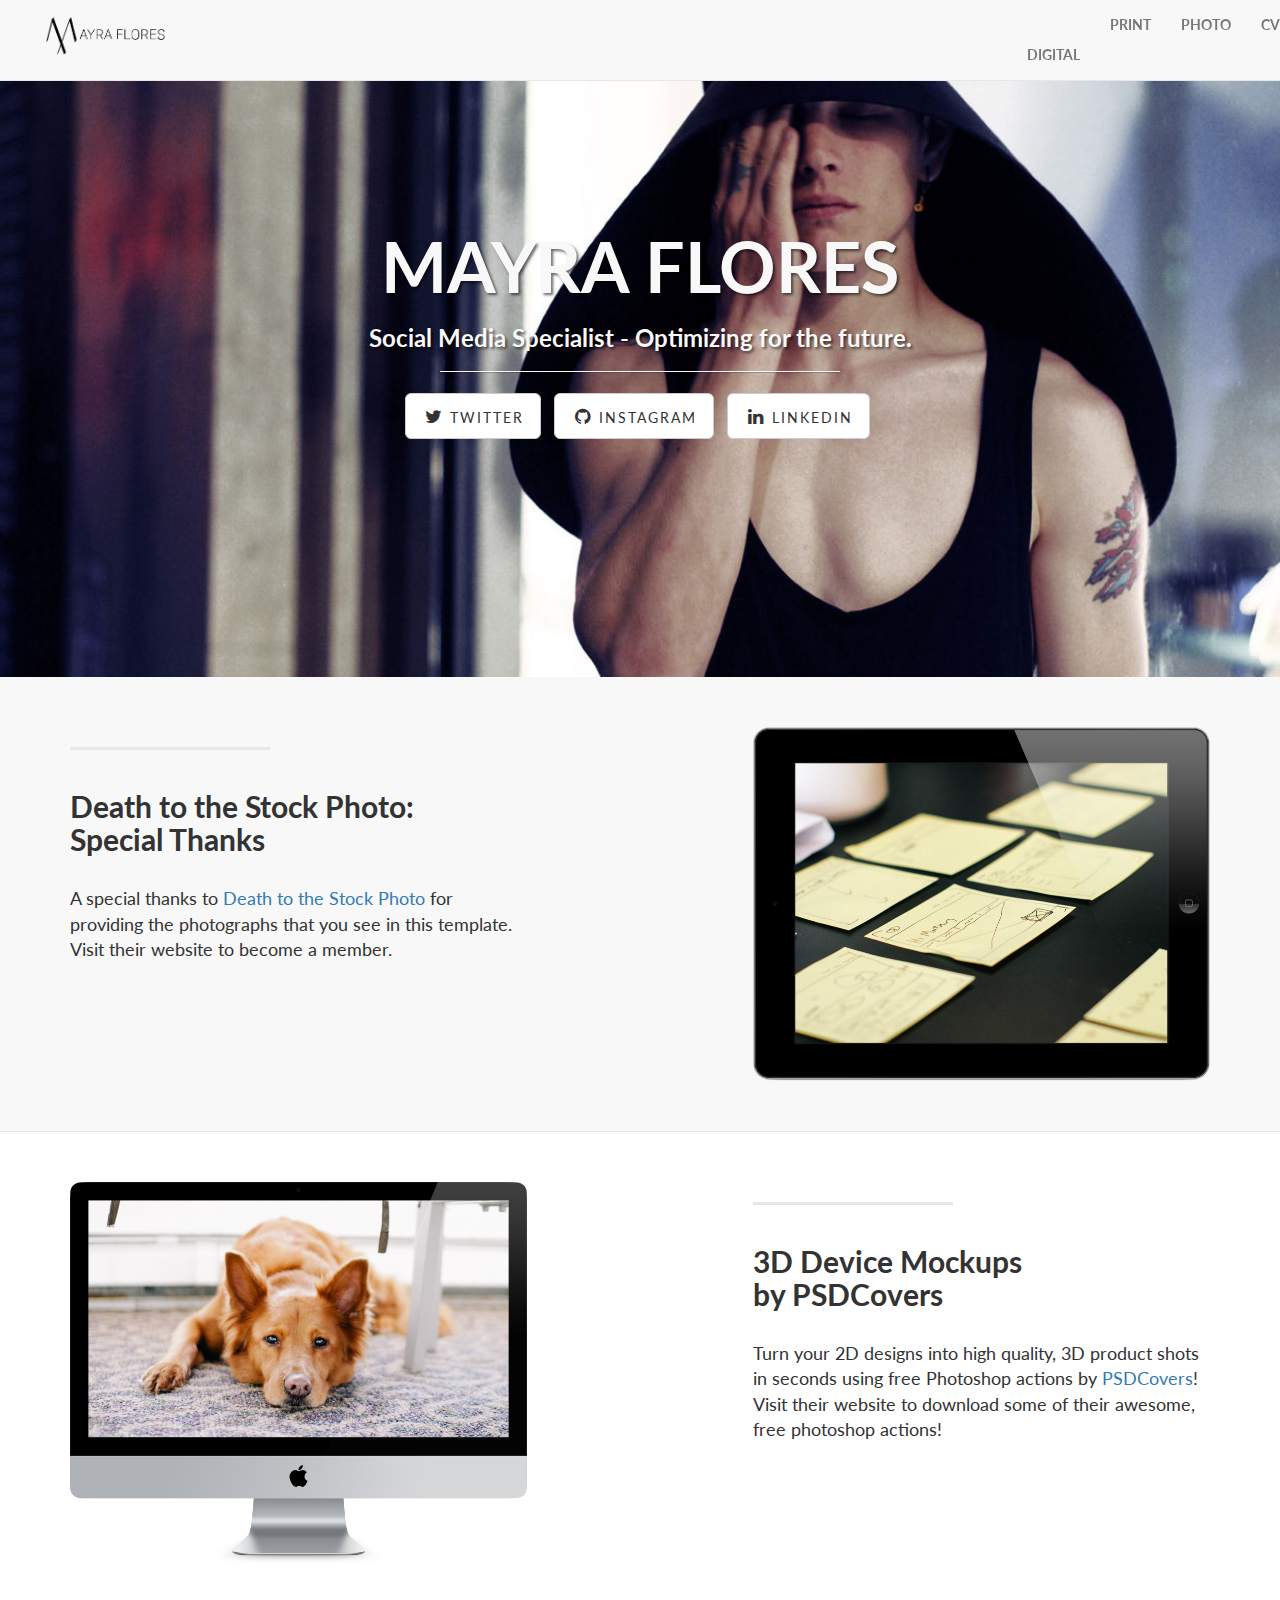
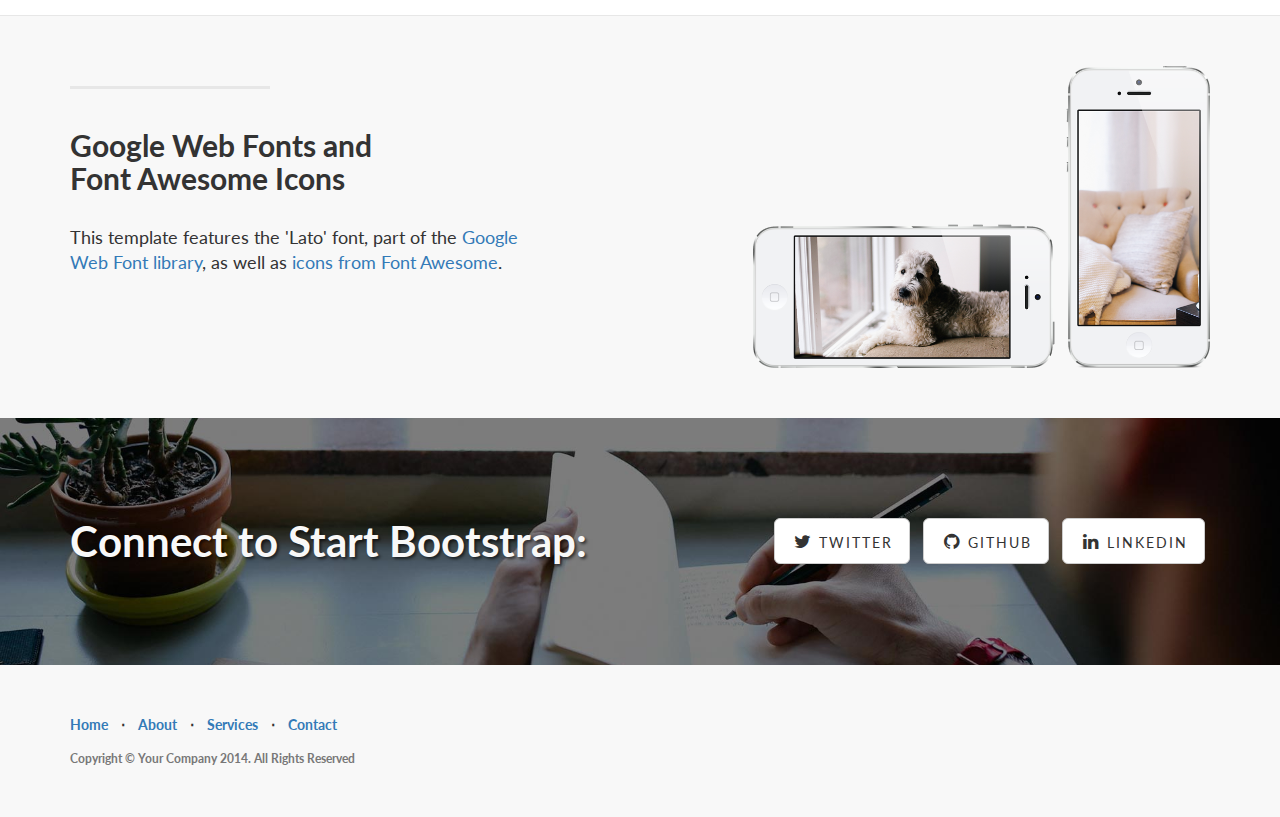
<file: unit_3/index.html>
<!DOCTYPE html>
<html lang="en">

<head>

    <meta charset="utf-8">
    <meta http-equiv="X-UA-Compatible" content="IE=edge">
    <meta name="viewport" content="width=device-width, initial-scale=1">
    <meta name="description" content="">
    <meta name="author" content="">

    <title>Mayra Flores Portfolio</title>

    <!-- Bootstrap Core CSS -->
    <link href="css/bootstrap.min.css" rel="stylesheet">

    <!-- Custom CSS -->
    <link href="css/landing-page.css" rel="stylesheet">

    <!-- Custom Fonts -->
    <link href="font-awesome/css/font-awesome.min.css" rel="stylesheet" type="text/css">
    <link href="https://fonts.googleapis.com/css?family=Lato:300,400,700,300italic,400italic,700italic" rel="stylesheet" type="text/css">

    <!-- HTML5 Shim and Respond.js IE8 support of HTML5 elements and media queries -->
    <!-- WARNING: Respond.js doesn't work if you view the page via file:// -->
    <!--[if lt IE 9]>
        <script src="https://oss.maxcdn.com/libs/html5shiv/3.7.0/html5shiv.js"></script>
        <script src="https://oss.maxcdn.com/libs/respond.js/1.4.2/respond.min.js"></script>
    <![endif]-->

</head>

<body>

    <!-- Navigation -->
    <nav class="navbar navbar-default navbar-fixed-top topnav" role="navigation">
        <div id="container topnav">
        
            <!-- Brand and toggle get grouped for better mobile display -->
            <div class="navbar-header">
                <button type="button" class="navbar-toggle" data-toggle="collapse" data-target="#bs-example-navbar-collapse-1">
                    <span class="sr-only">Toggle navigation</span>
                    <span class="icon-bar"></span>
                    <span class="icon-bar"></span>
                    <span class="icon-bar"></span>
                </button>
             
                <a class="navbar-brand topnav" href="#"></a>
            </div>
            <!-- Collect the nav links, forms, and other content for toggling -->
            <div class="collapse navbar-collapse" id="bs-example-navbar-collapse-1">
                <ul class="nav navbar-nav navbar-left">
                    <li>
                        <a href="#home"><img src="images/logo-png.png" width="120" height="40" alt="Mayra Flores Logo">
                    </li>
				</ul>
                     <ul class="nav navbar-nav navbar-right">
                    <li>
                        <a href="#digital">DIGITAL</a>
                    </li>
                    <li>
                        <a href="#print">PRINT</a>
                    </li>
                    <li>
                        <a href="#photo">PHOTO</a>
                    </li>
                    <li>
                        <a href="#cv">CV</a>
                    </li>
                   
                </ul>
            </div>
            <!-- /.navbar-collapse -->
        </div>
        <!-- /.container -->
    </nav>


    <!-- Header -->
    <a name="about"></a>
    <div class="intro-header">
        <div class="container">

            <div class="row">
                <div class="col-lg-12">
                    <div class="intro-message">
                        <h1>MAYRA FLORES</h1>
                        <h3>Social Media Specialist - Optimizing for the future.</h3>
                        <hr class="intro-divider">
                        <ul class="list-inline intro-social-buttons">
                            <li>
                                <a href="https://twitter.com/SBootstrap" class="btn btn-default btn-lg"><i class="fa fa-twitter fa-fw"></i> <span class="network-name">Twitter</span></a>
                            </li>
                            <li>
                                <a href="/images/" class="btn btn-default btn-lg"><i class="fa fa-github fa-fw"></i> <span class="network-name">Instagram</span></a>
                            </li>
                            <li>
                                <a href="#" class="btn btn-default btn-lg"><i class="fa fa-linkedin fa-fw"></i> <span class="network-name">Linkedin</span></a>
                            </li>
                        </ul>
                    </div>
                </div>
            </div>

        </div>
        <!-- /.container -->

    </div>
    <!-- /.intro-header -->

    <!-- Page Content -->

	<a  name="services"></a>
    <div class="content-section-a">

        <div class="container">
            <div class="row">
                <div class="col-lg-5 col-sm-6">
                    <hr class="section-heading-spacer">
                    <div class="clearfix"></div>
                    <h2 class="section-heading">Death to the Stock Photo:<br>Special Thanks</h2>
                    <p class="lead">A special thanks to <a target="_blank" href="http://join.deathtothestockphoto.com/">Death to the Stock Photo</a> for providing the photographs that you see in this template. Visit their website to become a member.</p>
              </div>
                <div class="col-lg-5 col-lg-offset-2 col-sm-6">
                    <img class="img-responsive" src="img/ipad.png" alt="">
                </div>
            </div>

        </div>
        <!-- /.container -->

    </div>
    <!-- /.content-section-a -->

    <div class="content-section-b">

        <div class="container">

            <div class="row">
                <div class="col-lg-5 col-lg-offset-1 col-sm-push-6  col-sm-6">
                    <hr class="section-heading-spacer">
                    <div class="clearfix"></div>
                    <h2 class="section-heading">3D Device Mockups<br>by PSDCovers</h2>
                    <p class="lead">Turn your 2D designs into high quality, 3D product shots in seconds using free Photoshop actions by <a target="_blank" href="http://www.psdcovers.com/">PSDCovers</a>! Visit their website to download some of their awesome, free photoshop actions!</p>
                </div>
                <div class="col-lg-5 col-sm-pull-6  col-sm-6">
                    <img class="img-responsive" src="img/dog.png" alt="">
                </div>
            </div>

        </div>
        <!-- /.container -->

    </div>
    <!-- /.content-section-b -->

    <div class="content-section-a">

        <div class="container">

            <div class="row">
                <div class="col-lg-5 col-sm-6">
                    <hr class="section-heading-spacer">
                    <div class="clearfix"></div>
                    <h2 class="section-heading">Google Web Fonts and<br>Font Awesome Icons</h2>
                    <p class="lead">This template features the 'Lato' font, part of the <a target="_blank" href="http://www.google.com/fonts">Google Web Font library</a>, as well as <a target="_blank" href="http://fontawesome.io">icons from Font Awesome</a>.</p>
                </div>
                <div class="col-lg-5 col-lg-offset-2 col-sm-6">
                    <img class="img-responsive" src="img/phones.png" alt="">
                </div>
            </div>

        </div>
        <!-- /.container -->

    </div>
    <!-- /.content-section-a -->

	<a  name="contact"></a>
    <div class="banner">

        <div class="container">

            <div class="row">
                <div class="col-lg-6">
                    <h2>Connect to Start Bootstrap:</h2>
                </div>
                <div class="col-lg-6">
                    <ul class="list-inline banner-social-buttons">
                        <li>
                            <a href="https://twitter.com/SBootstrap" class="btn btn-default btn-lg"><i class="fa fa-twitter fa-fw"></i> <span class="network-name">Twitter</span></a>
                        </li>
                        <li>
                            <a href="https://github.com/IronSummitMedia/startbootstrap" class="btn btn-default btn-lg"><i class="fa fa-github fa-fw"></i> <span class="network-name">Github</span></a>
                        </li>
                        <li>
                            <a href="#" class="btn btn-default btn-lg"><i class="fa fa-linkedin fa-fw"></i> <span class="network-name">Linkedin</span></a>
                        </li>
                    </ul>
                </div>
            </div>

        </div>
        <!-- /.container -->

    </div>
    <!-- /.banner -->

    <!-- Footer -->
    <footer>
        <div class="container">
            <div class="row">
                <div class="col-lg-12">
                    <ul class="list-inline">
                        <li>
                            <a href="#">Home</a>
                        </li>
                        <li class="footer-menu-divider">&sdot;</li>
                        <li>
                            <a href="#about">About</a>
                        </li>
                        <li class="footer-menu-divider">&sdot;</li>
                        <li>
                            <a href="#services">Services</a>
                        </li>
                        <li class="footer-menu-divider">&sdot;</li>
                        <li>
                            <a href="#contact">Contact</a>
                        </li>
                    </ul>
                    <p class="copyright text-muted small">Copyright &copy; Your Company 2014. All Rights Reserved</p>
                </div>
            </div>
        </div>
    </footer>

    <!-- jQuery -->
    <script src="js/jquery.js"></script>

    <!-- Bootstrap Core JavaScript -->
    <script src="js/bootstrap.min.js"></script>

</body>

</html>
</file>
<file: unit_3/css/landing-page.css>
/*
 * Start Bootstrap - Landing Page (http://startbootstrap.com/)
 * Copyright 2013-2016 Start Bootstrap
 * Licensed under MIT (https://github.com/BlackrockDigital/startbootstrap/blob/gh-pages/LICENSE)
 */

body,
html {
    width: 100%;
    height: 100%;
}

body,
h1,
h2,
h3,
h4,
h5,
h6 {
    font-family: "Lato","Helvetica Neue",Helvetica,Arial,sans-serif;
    font-weight: 700;
}

.topnav {
    font-size: 14px; 
	color: black;
}

.lead {
    font-size: 18px;
    font-weight: 400;
}

.intro-header {
    text-align: center;
    color: #f8f8f8;
    background: url(../images/luke-worrall-bite-09.jpg) no-repeat center center;
    background-size: cover;
}

.intro-message {
    position: relative;
    padding-top: 20%;
    padding-bottom: 20%;
}

.intro-message > h1 {
    margin: 0;
    text-shadow: 2px 2px 3px rgba(0,0,0,0.6);
    font-size: 5em;
}

.intro-divider {
    width: 400px;
    border-top: 1px solid #f8f8f8;
    border-bottom: 1px solid rgba(0,0,0,0.2);
}

.intro-message > h3 {
    text-shadow: 2px 2px 3px rgba(0,0,0,0.6);
}

@media(max-width:767px) {
    .intro-message {
        padding-bottom: 15%;
    }

    .intro-message > h1 {
        font-size: 3em;
    }

    ul.intro-social-buttons > li {
        display: block;
        margin-bottom: 20px;
        padding: 0;
    }

    ul.intro-social-buttons > li:last-child {
        margin-bottom: 0;
    }

    .intro-divider {
        width: 100%;
    }
}

.network-name {
    text-transform: uppercase;
    font-size: 14px;
    font-weight: 400;
    letter-spacing: 2px;
}

.content-section-a {
    padding: 50px 0;
    background-color: #f8f8f8;
}

.content-section-b {
    padding: 50px 0;
    border-top: 1px solid #e7e7e7;
    border-bottom: 1px solid #e7e7e7;
}

.section-heading {
    margin-bottom: 30px;
}

.section-heading-spacer {
    float: left;
    width: 200px;
    border-top: 3px solid #e7e7e7;
}

.banner {
    padding: 100px 0;
    color: #f8f8f8;
    background: url(../img/banner-bg.jpg) no-repeat center center;
    background-size: cover;
}

.banner h2 {
    margin: 0;
    text-shadow: 2px 2px 3px rgba(0,0,0,0.6);
    font-size: 3em;
}

.banner ul {
    margin-bottom: 0;
}

.banner-social-buttons {
    float: right;
    margin-top: 0;
}

@media(max-width:1199px) {
    ul.banner-social-buttons {
        float: left;
        margin-top: 15px;
    }
}

@media(max-width:767px) {
    .banner h2 {
        margin: 0;
        text-shadow: 2px 2px 3px rgba(0,0,0,0.6);
        font-size: 3em;
    }

    ul.banner-social-buttons > li {
        display: block;
        margin-bottom: 20px;
        padding: 0;
    }

    ul.banner-social-buttons > li:last-child {
        margin-bottom: 0;
    }
}

footer {
    padding: 50px 0;
    background-color: #f8f8f8;
}

p.copyright {
    margin: 15px 0 0;
}
</file>
